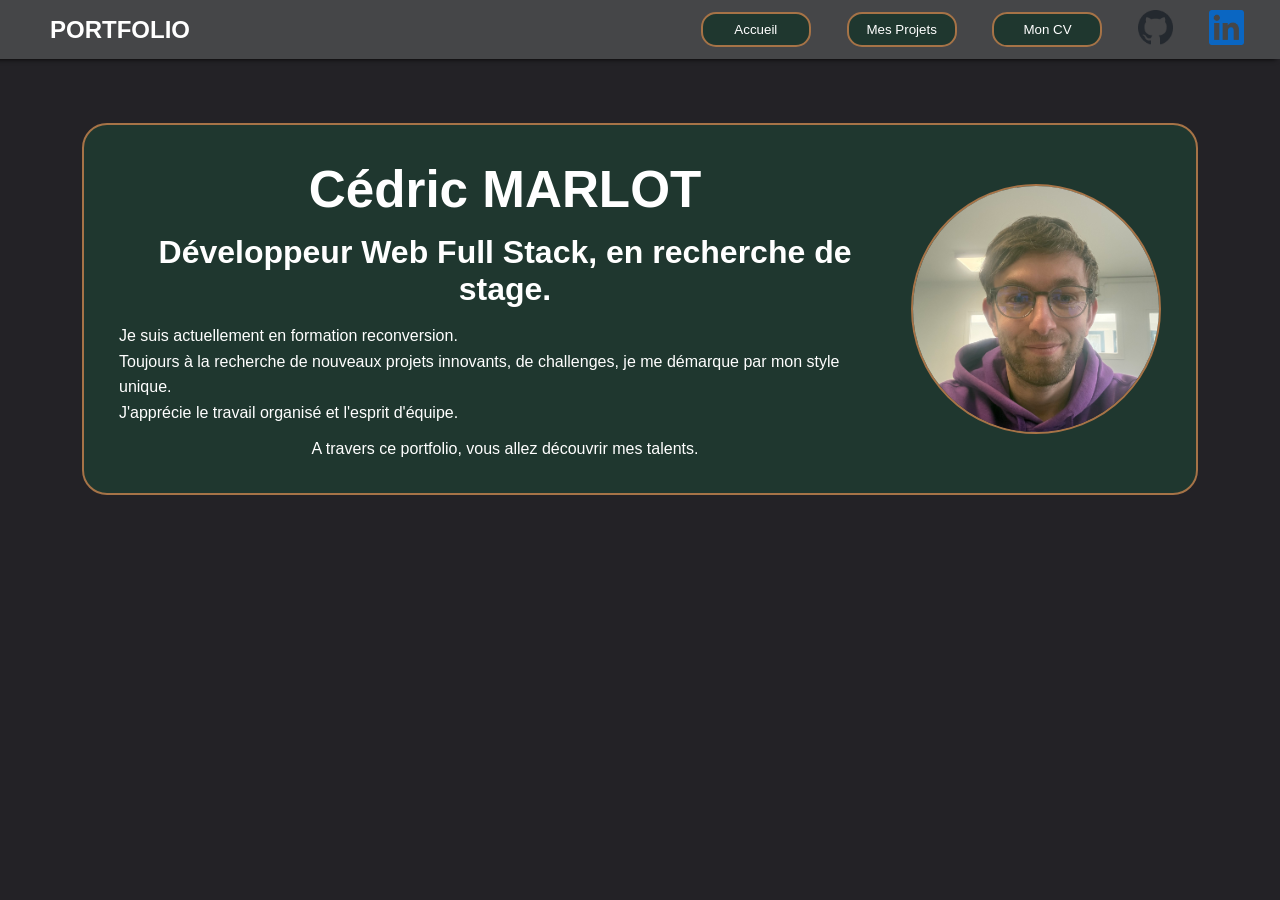
<file: index.html>
<!DOCTYPE html>
<html lang="fr">

<head>
    <meta charset="UTF-8">
    <meta name="viewport" content="width=device-width, initial-scale=1.0">
    <link rel="stylesheet" href="index.css">
    <title>Portfolio</title>
</head>

<body>

    <nav id="navBar">
        <div class="navTotal">
            <div id="navGauche">
                <h1>PORTFOLIO</h1>
            </div>
            <div id="navDroite">
                <button><a href="accueil.html" alt="Page d'accueil">Accueil</a></button>
                <button><a href="mesProjets.html" alt="Page sur mes projets">Mes Projets</a></button>
                <button id="Mon CV"><a href="./monCV.html" alt="Page de mon CV">Mon CV</a></button>
                <a href="https://github.com/AnniCosplay" alt="Profil Github">
                    <img id="github" src="./Assets/LogoGithub.png" alt="Profil de Github"></a>
                <a href="https://www.linkedin.com/in/c%C3%A9dric-marlot-8134a6342/" alt="Profil Linkedin">
                    <img src="./Assets/LogoLinkedin.png" alt="Profil Linkedin" class="linkedin"></a>

            </div>
        </div>
    </nav>

    <div class="parentProfilPerso">
        <div id="profilPerso">
            <div id="aPropos">
                <h1 id="prenomNom">Cédric MARLOT</h1>

                <h2 id="metier">Développeur Web Full Stack, en recherche de stage.</h2>

                <div id="para1">
                    <div id="paragraph1">
                        <p>Je suis actuellement en formation reconversion.</p>
                        <p>Toujours à la recherche de nouveaux projets innovants, de challenges, je me démarque par mon
                            style unique.</p>
                        <p>J'apprécie le travail organisé et l'esprit d'équipe.</p>
                    </div>
                </div>

                <p id="paragraph2">A travers ce portfolio, vous allez découvrir mes talents.</p>

            </div>

            <div class="cadrePhotoProfil">
                <img src="./Assets/Photo_profil.jpeg" id="photo" alt="image portrait d'un homme">
            </div>
        </div>

    </div>


    <script src="index.js"></script>
</body>

</html>
</file>
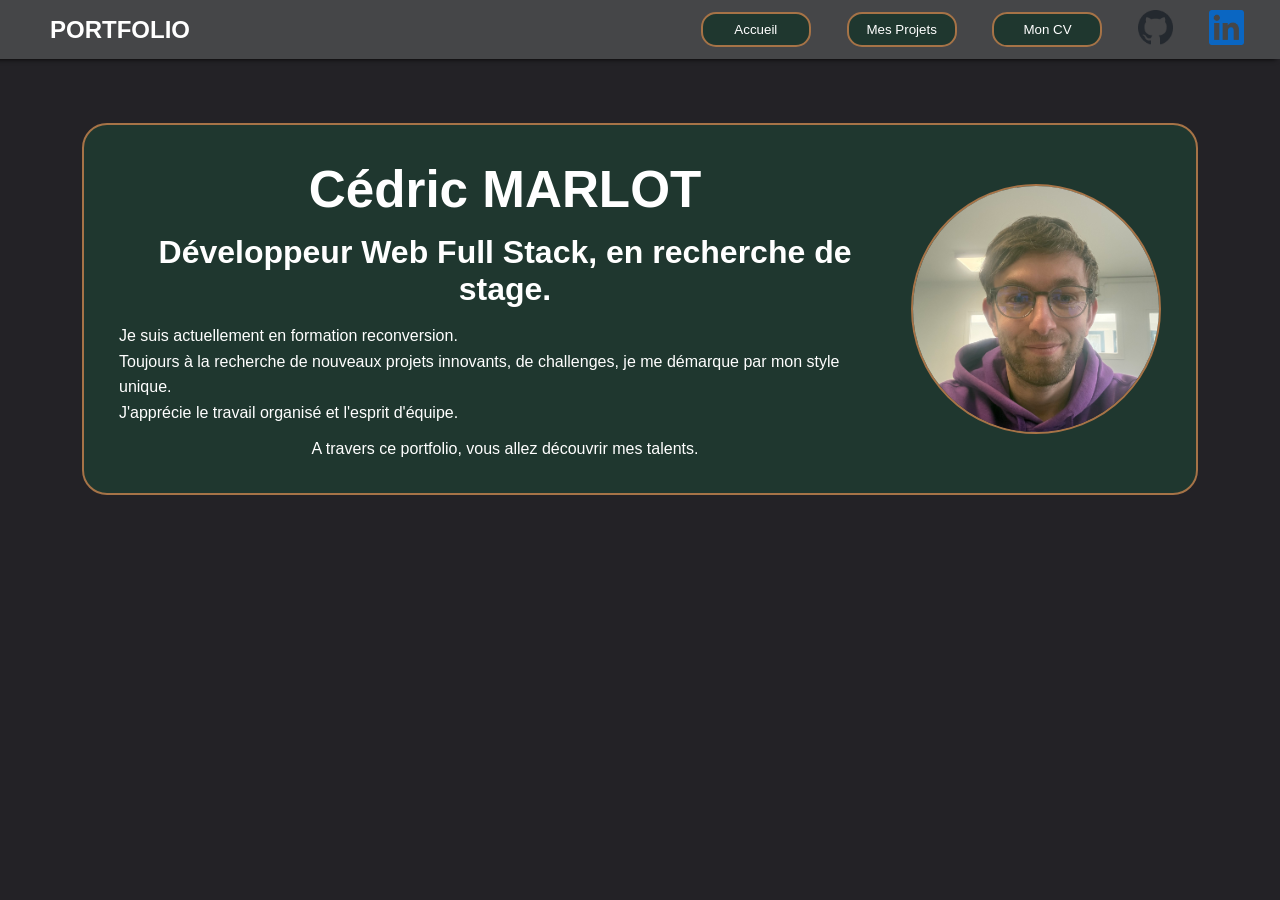
<file: accueil.html>
<!DOCTYPE html>
<html lang="fr">

<head>
    <meta charset="UTF-8">
    <meta name="viewport" content="width=device-width, initial-scale=1.0">
    <link rel="stylesheet" href="index.css">
    <title>Portfolio</title>
</head>

<body>

    <nav id="navBar">
        <div class="navTotal">
            <div id="navGauche">
                <h1>PORTFOLIO</h1>
            </div>
            <div id="navDroite">
                <button><a href="accueil.html" alt="Page d'accueil">Accueil</a></button>
                <button><a href="mesProjets.html" alt="Page sur mes projets">Mes Projets</a></button>
                <button><a href="./monCV.html"  alt="Page de mon CV">Mon CV</a></button>
                <a href="https://github.com/AnniCosplay" alt="Profil Github">
                <img id="github" src="./Assets/LogoGithub.png" alt="Profil de Github"></a>
                <a href="https://www.linkedin.com/in/c%C3%A9dric-marlot-8134a6342/" alt="Profil Linkedin">
                <img src="./Assets/LogoLinkedin.png" alt="Profil Linkedin" class="linkedin"></a>
            </div>
        </div>
    </nav>

    <div class="parentProfilPerso">
        <div id="profilPerso">
            <div id="aPropos">
                <h1 id="prenomNom">Cédric MARLOT</h1>

                <h2 id="metier">Développeur Web Full Stack, en recherche de stage.</h2>

                <div id="para1">
                    <div id="paragraph1">
                        <p>Je suis actuellement en formation reconversion.</p> 
                        <p>Toujours à la recherche de nouveaux projets innovants, de challenges, je me démarque par mon style unique.</p>
                        <p>J'apprécie le travail organisé et l'esprit d'équipe.</p> 
                    </div>
                </div> 

                <p id="paragraph2">A travers ce portfolio, vous allez découvrir mes talents.</p>
    
            </div>

            <div class="cadrePhotoProfil">
                <img src="./Assets/Photo_profil.jpeg" id="photo" alt="image portrait d'un homme">
            </div>
        </div>
        
    </div>


    <script src="index.js"></script>
</body>

</html>
</file>
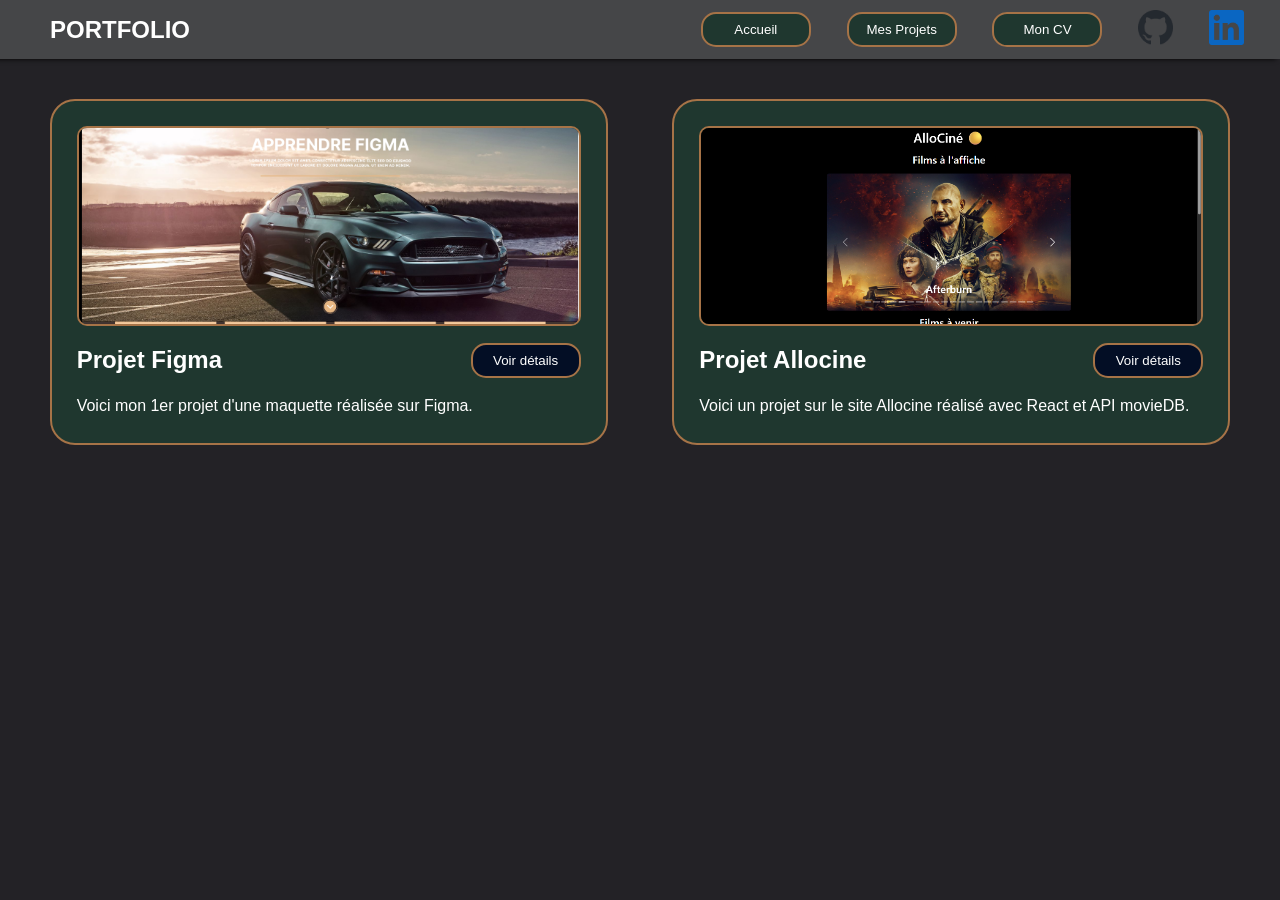
<file: mesProjets.html>
<!DOCTYPE html>
<html lang="fr">

<head>
    <meta charset="UTF-8">
    <meta name="viewport" content="width=device-width, initial-scale=1.0">
    <link rel="stylesheet" href="index.css">
    <title>Mes Projets</title>
</head>

<body>
    <nav id="navBar">
        <div class="navTotal">
            <div id="navGauche">
                <h1>PORTFOLIO</h1>
            </div>
            <div id="navDroite">
                <button><a href="accueil.html" alt="Page d'accueil">Accueil</a></button>
                <button><a href="mesProjets.html" alt="Page sur mes projets">Mes Projets</a></button>
                <button><a href="./monCV.html" alt="Page de mon CV">Mon CV</a></button>
                <a href="https://github.com/AnniCosplay" alt="Profil Github">
                    <img id="github" src="./Assets/LogoGithub.png" alt="Profil de Github"></a>
                <a href="https://www.linkedin.com/in/c%C3%A9dric-marlot-8134a6342/" alt="Profil Linkedin">
                    <img src="./Assets/LogoLinkedin.png" alt="Profil Linkedin" class="linkedin"></a>
            </div>
        </div>
    </nav>

    <div class="parentCard">
        <div id="card">
            <img src="./Assets/Projet_figma.png" class="card-img-top" alt="maquette site avec voiture">
            <div class="card-body">
                <div class="partieFigma">
                    <div id="partieFigmaCard">
                        <h2 class="card-title">Projet Figma</h2>
                        <button id="boutonFigma"><a href="projetFigma.html" alt="page_projet_figma">Voir détails</a></button>
                    </div>
                
                    <p class="card-text">Voici mon 1er projet d'une maquette réalisée sur Figma.</p>
                </div>

            </div>
        </div>

        <div id="card">
            <img src="./Assets/Projet_allocine.png" class="card-img-top" alt="site allocine">
            <div class="card-body">
                <div class="partieAllocine">
                    <div id="partieAllocineCard">
                        <h2 class="card-title">Projet Allocine</h2>
                        <button id="boutonAllocine"><a href="projetAllocine.html" alt="page_projet_allocine">Voir détails</a></button>
                    </div>
                    
                    <p class="card-text">Voici un projet sur le site Allocine réalisé avec React et API movieDB.</p>
                </div>

            </div>
        </div>
    </div>


    <script src="index.js"></script>
</body>

</html>
</file>
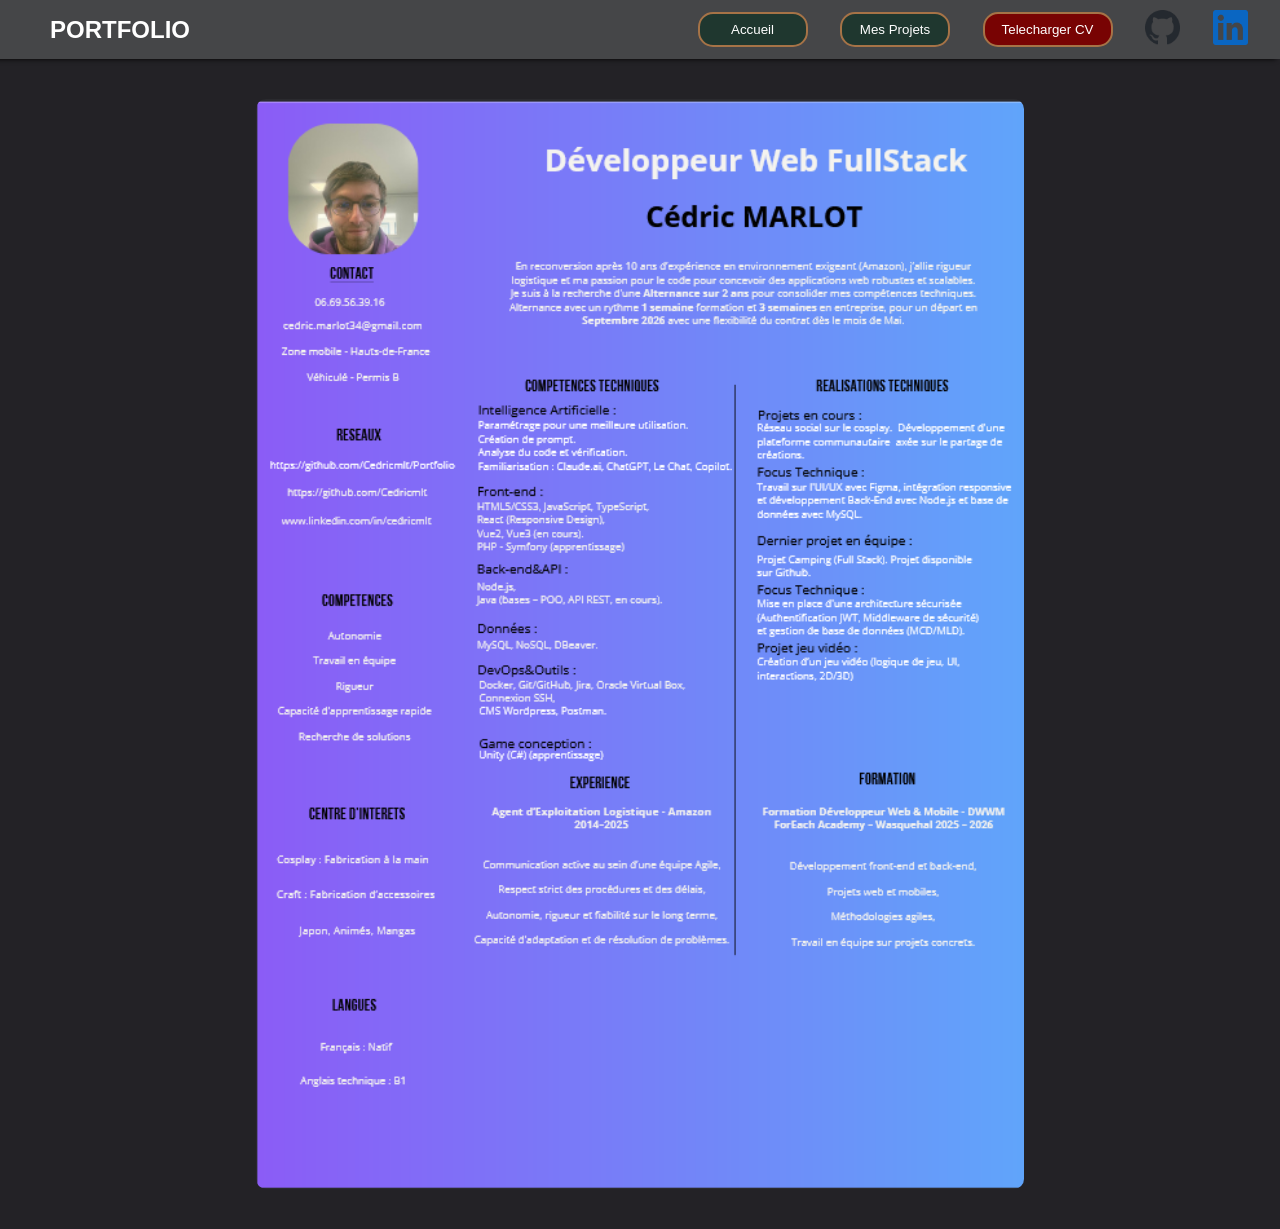
<file: monCV.html>
<!DOCTYPE html>
<html lang="fr">

<head>
    <meta charset="UTF-8">
    <meta name="viewport" content="width=device-width, initial-scale=1.0">
    <link rel="stylesheet" href="index.css">
    <title>Mon CV</title>
</head>

<body>
    <nav id="navBar">
        <div class="navTotal">
            <div id="navGauche">
                <h1>PORTFOLIO</h1>
            </div>
            <div id="navDroite">
                <button><a href="index.html" alt="Page d'accueil">Accueil</a></button>
                <button><a href="mesProjets.html" alt="Page sur mes projets">Mes Projets</a></button>
                <button id="telechargerCV"><a href="./Assets/CV_update.pdf" target="_blank" rel="noopener noreferrer"
                        alt="Page de mon CV">Telecharger CV</a></button>
                <a href="https://github.com/AnniCosplay" alt="Profil Github">
                    <img id="github" src="./Assets/LogoGithub.png" alt="Profil de Github"></a>
                <a href="https://www.linkedin.com/in/c%C3%A9dric-marlot-8134a6342/" alt="Profil Linkedin">
                    <img src="./Assets/LogoLinkedin.png" alt="Profil Linkedin" class="linkedin"></a>
            </div>
        </div>
    </nav>

    <header>
        <div class="imageCV">
            <img src="./Assets/CV.png" alt="Image du CV" id="dimensionImage">
        </div>
    </header>
</body>

</html>
</file>
<file: index.css>
/* ===== RESET & BASE ===== */
* {
    box-sizing: border-box;
    margin: 0;
    padding: 0;
}

body {
    background-color: rgb(35, 34, 38);
    min-height: 100vh;
    padding: 0;
    margin: 0;
}

h1 {
    color: white;
    font-family: 'Segoe UI', Tahoma, Geneva, Verdana, sans-serif;
}

a {
    color: white;
    text-decoration: none;
    font-weight: 500;
    font-family: 'Segoe UI', Tahoma, Geneva, Verdana, sans-serif;
}

li {
    color: white;
}

/* ===== NAVBAR ===== */
#navBar {
    display: flex;
    position: sticky;
    top: 0;
    z-index: 100;
    backdrop-filter: blur(45px);
    background-color: #454648;
}

.navTotal {
    width: 100%;
    display: flex;
    flex-direction: row;
    align-items: center;
    justify-content: space-between;
    box-shadow: -9px -5px 5px 5px black;
    padding: 10px 0;
}

#navGauche {
    display: flex;
    flex-basis: 50%;
    margin-left: 50px;
}

#navDroite {
    display: flex;
    flex-direction: row;
    flex-basis: 50%;
    justify-content: space-evenly;
    align-items: center;
}

/* ===== BOUTONS ===== */
button {
    background-color: #1f372f;
    border-radius: 15px;
    height: 35px;
    width: 110px;
    display: flex;
    align-items: center;
    justify-content: center;
    border: 2px solid #a67347;
    cursor: pointer;
    transition: transform 0.2s;
}

button:hover {
    transform: scale(1.1);
    cursor: pointer;
}

#telechargerCV {
    background-color: #780303;
    border-radius: 15px;
    height: 35px;
    width: 130px;
    display: flex;
    align-items: center;
    justify-content: center;
    border: 2px solid #a67347;
}

#boutonRetour {
    width: 160px;
    height: 35px;
    background-color: #780303;
}

.boutonRetour {
    display: flex;
    width: 100%;
}

/* ===== LOGOS SOCIAUX ===== */
#github {
    cursor: pointer;
    height: 35px;
    width: 35px;
    transition: transform 0.2s;
}

#github:hover {
    transform: scale(1.1);
}

.linkedin {
    height: 35px;
    width: 35px;
    cursor: pointer;
    transition: transform 0.2s;
}

/* ===== PAGE ACCUEIL - PROFIL ===== */
.parentProfilPerso {
    display: flex;
    justify-content: center;
    padding: 5% 20px 40px;
}

#profilPerso {
    width: 90%;
    border: 2px solid #a67347;
    border-radius: 25px;
    padding: 35px;
    display: flex;
    justify-content: space-around;
    align-items: center;
    flex-direction: row;
    background-color: #1f372f;
    gap: 20px;
}

#aPropos {
    display: flex;
    flex-direction: column;
    gap: 15px;
    flex: 1;
}

#prenomNom {
    color: white;
    font-family: sans-serif;
    text-align: center;
    font-size: clamp(1.8rem, 4vw, 4rem);
}

#metier {
    color: white;
    font-family: sans-serif;
    text-align: center;
    font-size: clamp(1rem, 2.5vw, 2rem);
}

#para1 {
    display: flex;
}

#paragraph1 {
    color: white;
    font-family: sans-serif;
    font-size: 1rem;
    line-height: 1.6;
}

#paragraph2 {
    color: white;
    font-family: sans-serif;
    text-align: center;
    font-size: 1rem;
}

.cadrePhotoProfil {
    display: flex;
    justify-content: center;
    align-items: center;
    flex-shrink: 0;
}

#photo {
    height: 250px;
    width: 250px;
    border: 2px solid #a67347;
    border-radius: 50%;
    object-fit: cover;
}

/* ===== PAGE MES PROJETS - CARDS ===== */
.parentCard {
    display: flex;
    flex-direction: row;
    flex-wrap: wrap;
    justify-content: space-evenly;
    padding: 40px 20px;
    gap: 35px;
}

#card {
    width: clamp(280px, 45%, 600px);
    border: 2px solid #a67347;
    border-radius: 25px;
    padding: 25px;
    display: flex;
    flex-direction: column;
    justify-content: space-between;
    background-color: #1f372f;
    transition: transform 0.2s;
}

#card:hover {
    transform: scale(1.03);
}

.card-img-top {
    height: 200px;
    width: 100%;
    object-fit: cover;
    border: 2px solid #a67347;
    border-radius: 10px;
}

.card-title {
    font-family: sans-serif;
    color: white;
    margin: 10px 0;
}

.card-text {
    font-family: sans-serif;
    color: white;
    line-height: 1.5;
}

.card-body {
    display: flex;
    flex-direction: column;
    width: 100%;
    gap: 10px;
    margin-top: 10px;
}

.card-body1 {
    display: flex;
    flex-direction: column;
    gap: 20px;
}

.card-body2 {
    display: flex;
    flex-direction: column;
    gap: 10px;
}

.partieFigma,
.partieAllocine {
    display: flex;
    flex-direction: column;
    gap: 10px;
}

#partieFigmaCard,
#partieAllocineCard {
    display: flex;
    align-items: center;
    justify-content: space-between;
    gap: 10px;
    flex-wrap: wrap;
}

#boutonFigma,
#boutonAllocine {
    background-color: #030e25;
    display: flex;
    align-items: center;
}

/* ===== PAGES DETAIL PROJET ===== */
.parentDescription {
    display: flex;
    padding: 40px 20px;
    flex-direction: row;
    justify-content: space-evenly;
    flex-wrap: wrap;
    gap: 35px;
}

.descriptionFigma1,
.descriptionFigma2,
.descriptionAllocine1,
.descriptionAllocine2 {
    width: clamp(280px, 45%, 620px);
    border: 2px solid #a67347;
    border-radius: 25px;
    padding: 25px;
    display: flex;
    justify-content: flex-start;
    flex-direction: column;
    background-color: #1f372f;
    gap: 15px;
}

.partieGauchedescription {
    display: flex;
    flex-direction: column;
    gap: 30px;
}

.partieFigma1,
.partieAllocine1 {
    display: flex;
    flex-direction: column;
    gap: 10px;
}

.partieFigma2,
.partieAllocine2 {
    display: flex;
    flex-direction: row;
    align-items: center;
    justify-content: space-between;
    flex-wrap: wrap;
    gap: 10px;
}

video {
    border: 2px solid #a67347;
    width: 100%;
    height: auto;
    max-height: 350px;
    border-radius: 10px;
}

.text-surlign {
    text-decoration: underline;
    color: white;
    font-family: sans-serif;
    margin-top: 10px;
}

/* ===== PAGE MON CV ===== */
.imageCV {
    display: flex;
    justify-content: center;
    padding: 40px 20px;
}

#dimensionImage {
    height: auto;
    width: clamp(280px, 60vw, 900px);
    border-radius: 10px;
    display: block;
}

header img {
    width: 100%;
    height: 100vh;
    object-fit: cover;
    display: block;
}


/* ===========================
   RESPONSIVE - TABLETTE
   max-width: 1024px
=========================== */
@media (max-width: 1024px) {
    #navGauche {
        margin-left: 25px;
    }

    #profilPerso {
        flex-direction: row;
        flex-wrap: wrap;
        justify-content: center;
        height: auto;
        padding: 25px;
    }

    #photo {
        height: 200px;
        width: 200px;
    }

    .parentCard {
        flex-direction: column;
        align-items: center;
    }

    #card {
        width: 90%;
        max-width: 600px;
        height: auto;
    }

    .parentDescription {
        flex-direction: column;
        align-items: center;
    }

    .descriptionFigma1,
    .descriptionFigma2,
    .descriptionAllocine1,
    .descriptionAllocine2 {
        width: 90%;
        max-width: 620px;
        height: auto;
    }
}


/* ===========================
   RESPONSIVE - MOBILE
   max-width: 768px
=========================== */
@media (max-width: 768px) {

    /* Navbar burger-like : logo + icônes visibles, boutons cachés */
    .navTotal {
        flex-wrap: wrap;
        padding: 10px 15px;
        gap: 10px;
    }

    #navGauche {
        flex-basis: auto;
        margin-left: 10px;
    }

    #navGauche h1 {
        font-size: 1.2rem;
    }

    #navDroite {
        flex-basis: 100%;
        flex-wrap: wrap;
        justify-content: center;
        gap: 8px;
        padding: 5px 0;
    }

    button {
        width: 120px;
        font-size: 0.85rem;
    }

    #telechargerCV {
        width: 140px;
    }

    /* Profil */
    .parentProfilPerso {
        padding: 30px 15px;
    }

    #profilPerso {
        flex-direction: column;
        align-items: center;
        width: 95%;
        padding: 20px;
        gap: 20px;
    }

    #prenomNom {
        font-size: 2rem;
    }

    #metier {
        font-size: 1.2rem;
    }

    #photo {
        height: 180px;
        width: 180px;
    }

    /* Cards */
    #card {
        width: 95%;
        height: auto;
        padding: 20px;
    }

    .card-img-top {
        height: 160px;
    }

    /* Description projets */
    .descriptionFigma1,
    .descriptionFigma2,
    .descriptionAllocine1,
    .descriptionAllocine2 {
        width: 95%;
        height: auto;
        padding: 20px;
    }

    /* CV */
    #dimensionImage {
        width: 90vw;
        border-radius: 6px;
    }
}


/* ===========================
   RESPONSIVE - PETIT MOBILE
   max-width: 480px
=========================== */
@media (max-width: 480px) {

    #navGauche h1 {
        font-size: 1rem;
    }

    #navDroite {
        gap: 6px;
    }

    button {
        width: 100px;
        height: 32px;
        font-size: 0.8rem;
    }

    #telechargerCV {
        width: 130px;
    }

    #github,
    .linkedin {
        height: 28px;
        width: 28px;
    }

    /* Profil */
    #profilPerso {
        width: 95%;
        padding: 15px;
    }

    #prenomNom {
        font-size: 1.6rem;
    }

    #metier {
        font-size: 1rem;
    }

    #paragraph1,
    #paragraph2 {
        font-size: 0.9rem;
    }

    #photo {
        height: 150px;
        width: 150px;
    }

    /* Cards */
    #card {
        width: 95%;
        padding: 15px;
    }

    .card-img-top {
        height: 130px;
    }

    #partieFigmaCard,
    #partieAllocineCard {
        flex-direction: column;
        align-items: flex-start;
    }

    /* Description projets */
    .descriptionFigma1,
    .descriptionFigma2,
    .descriptionAllocine1,
    .descriptionAllocine2 {
        width: 95%;
        padding: 15px;
    }

    video {
        max-height: 200px;
    }

    /* CV */
    #dimensionImage {
        width: 95vw;
        border-radius: 4px;
    }

    #boutonRetour {
        width: 140px;
        font-size: 0.85rem;
    }
}
</file>
